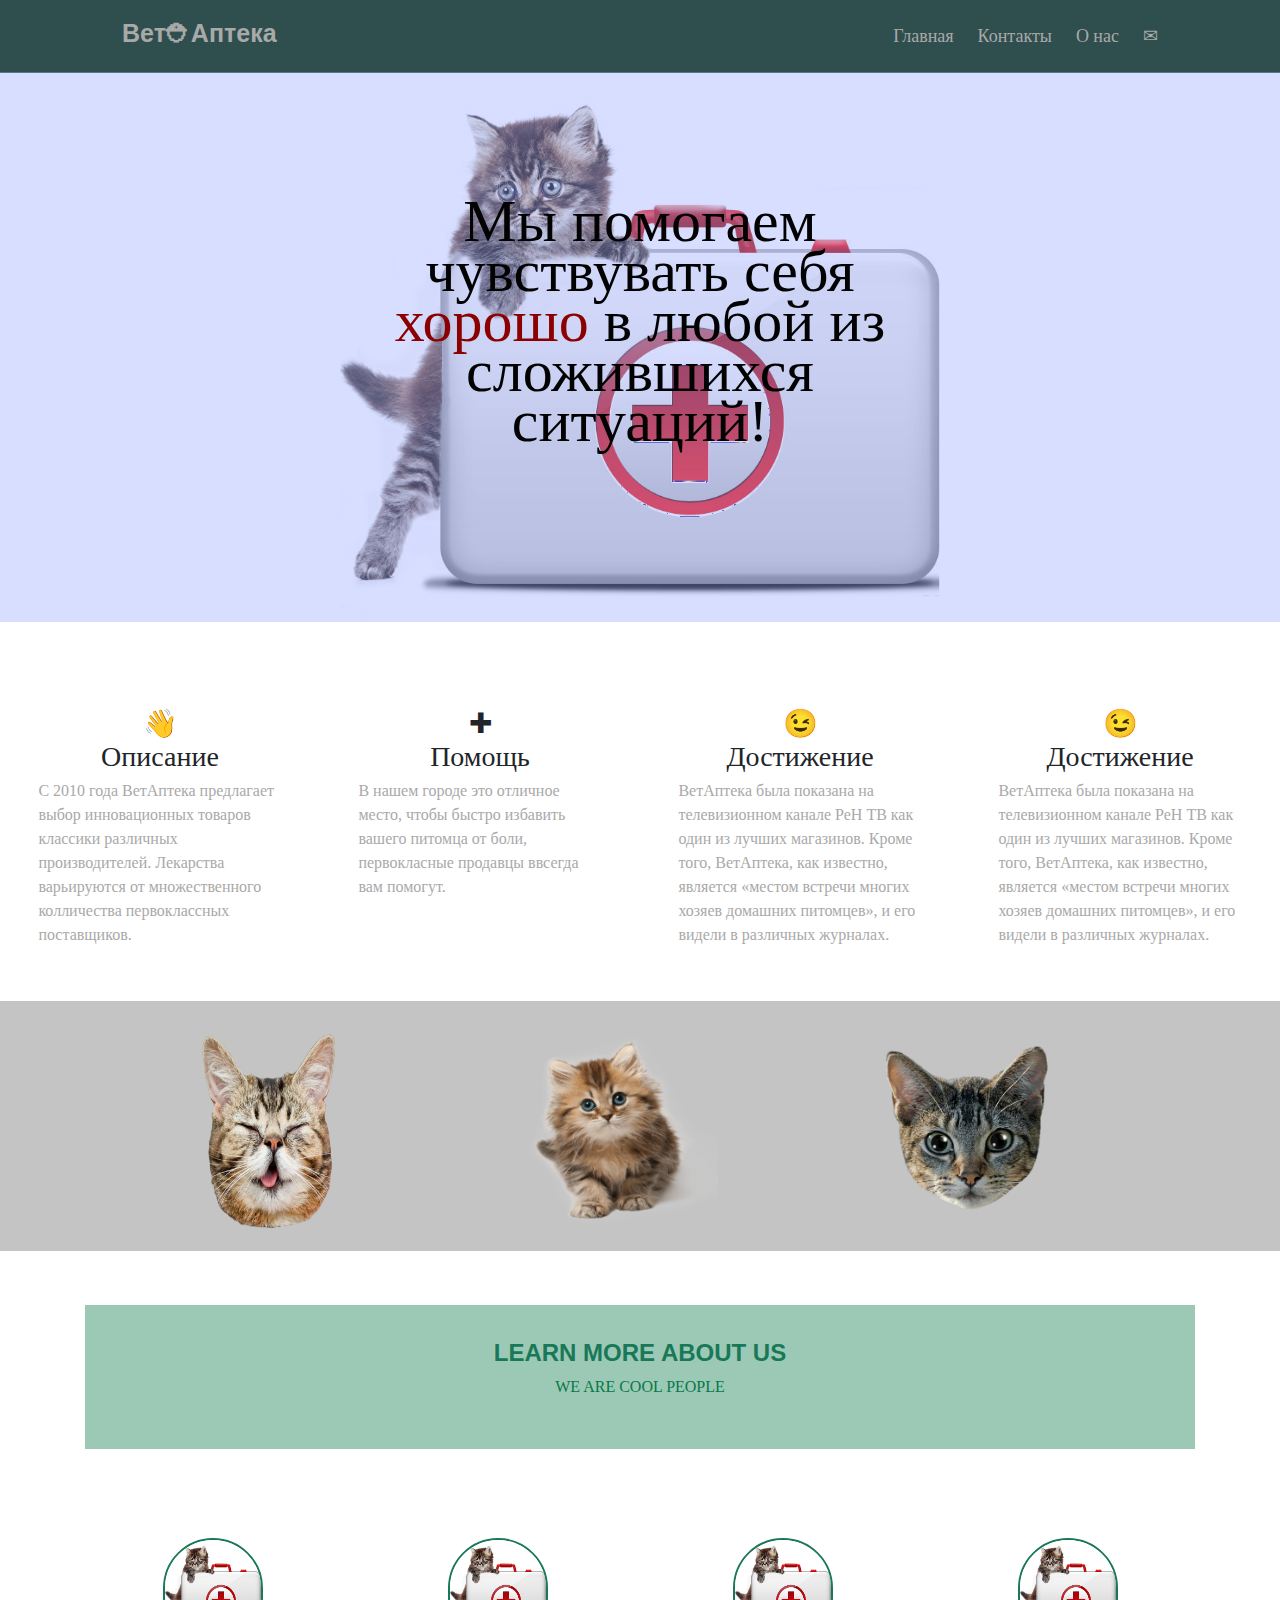
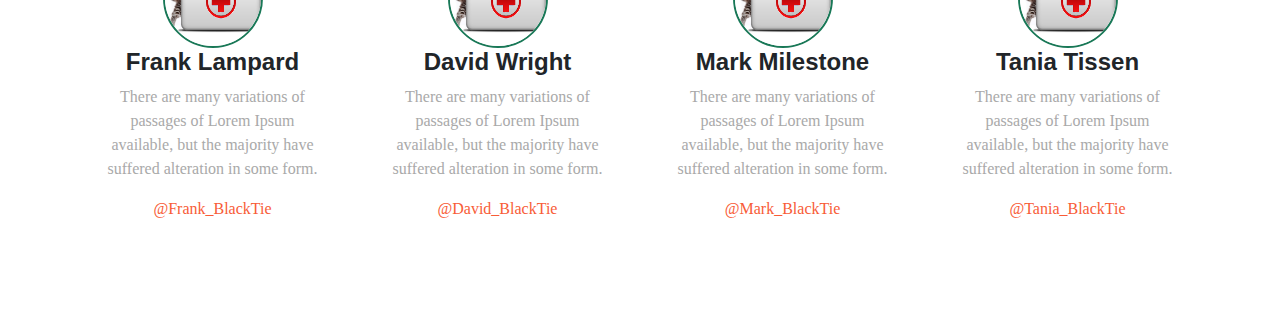
<file: index.html>
<!DOCTYPE html>
<html xmlns="http://www.w3.org/1999/html">
<head>
    <meta charset="utf-8">
    <meta name="viewport" content="width=device width, initial scale=1">
    <link rel="stylesheet" href="https://stackpath.bootstrapcdn.com/bootstrap/4.4.1/css/bootstrap.min.css"
          integrity="sha384-Vkoo8x4CGsO3+Hhxv8T/Q5PaXtkKtu6ug5TOeNV6gBiFeWPGFN9MuhOf23Q9Ifjh" crossorigin="anonymous">
    <script src="https://stackpath.bootstrapcdn.com/bootstrap/4.4.1/js/bootstrap.min.js"
            integrity="sha384-wfSDF2E50Y2D1uUdj0O3uMBJnjuUD4Ih7YwaYd1iqfktj0Uod8GCExl3Og8ifwB6"
            crossorigin="anonymous"></script>
    <link rel="stylesheet" href="css/main.css">
    <title>Ветаптека</title>
</head>
<body>
<header>
    <div class="wrap-logo">
        <a href="#logo" class="logo">Вет&#9937;Аптека</a>
    </div>
    <nav>
        <a href="#home">Главная</a>
        <a href="#contact">Контакты</a>
        <a href="#about">О нас</a>
        <a href="#">&#9993;</a>
    </nav>
</header>
<main>
    <section class="image-align">
        <img src="img/10583094099998.png" style="width: 600px"/>

        <div class="dark_block"><br>
            <div class="content">Мы помогаем чувствувать себя <font color="#8b0000">
                хорошо </font> в любой из сложившихся ситуаций!</br>
            </div>
        </div>
    </section>

    <section class="colona">
        <div class="col-3 anim1" style="padding-top: 0">
            <h3 align="center"><br>&#128075;</br>Описание</h3>
            <p>
                С 2010 года ВетАптека предлагает выбор инновационных товаров классики различных производителей.
                Лекарства варьируются от множественного колличества первоклассных поставщиков.
            </p>
        </div>
        <div class="col-3 anim1" style="padding-top: 0">
            <h3 align="center"><br>&#10010;</br>Помощь</h3>
            <p> В нашем городе это отличное место, чтобы быстро избавить вашего питомца от боли, первокласные продавцы
                ввсегда вам помогут.
            </p>
        </div>
        <div class="col-3 anim1" style="padding-top: 0">
            <h3 align="center"><br>&#128521;</br>Достижение</h3>
            <p> ВетАптека была показана на телевизионном канале РеН ТВ как один из лучших магазинов. Кроме того,
                ВетАптека, как известно, является «местом встречи многих хозяев домашних питомцев», и его видели в
                различных журналах.
            </p>
        </div>
        <div class="col-3 anim1" style="padding-top: 0">
            <h3 align="center"><br>&#128521;</br>Достижение</h3>
            <p> ВетАптека была показана на телевизионном канале РеН ТВ как один из лучших магазинов. Кроме того,
                ВетАптека, как известно, является «местом встречи многих хозяев домашних питомцев», и его видели в
                различных журналах.
            </p>
        </div>
    </section>


    <section class="colonas2">
        <div class="images1">
            <img src="img/56cc53eb1a0a41530e27ce63.png" height="200" width="200"/>
        </div>
        <div class="images2">
            <img src="img/72-728614_cat-kitten-cute-cute-cat-png.png" height="200" width="200"/>
        </div>
        <div class="images3">
            <img src="img/5b1e54e6194d5163ee7ba2d8.png" height="200" width="200"/>
        </div>
        </div>
    </section>


    <div class="container w">

        <div id="blue">
            <div class="container">
                <div class="row centered">
                    <div class="col-lg-12 col-lg-offset-4">
                        <h4>LEARN MORE ABOUT US</h4>
                        <p>WE ARE COOL PEOPLE</p>
                    </div>
                </div>
                <!-- row -->
            </div>
            <!-- container -->
        </div>
        <!--  bluewrap -->

        <div class="row centered">
            <br><br>
            <div class="col-lg-3">
                <img class="img-circle" src="img/10583094099998.png" width="110" height="110" alt="">
                <h4>Frank Lampard</h4>
                <p>There are many variations of passages of Lorem Ipsum available, but the majority have suffered
                    alteration
                    in some form.</p>
                <p><a href="#">@Frank_BlackTie</a></p>
            </div>
            <!-- col-lg-3 -->

            <div class="col-lg-3">
                <img class="img-circle" src="img/10583094099998.png" width="110" height="110" alt="">
                <h4>David Wright</h4>
                <p>There are many variations of passages of Lorem Ipsum available, but the majority have suffered
                    alteration
                    in some form.</p>
                <p><a href="#">@David_BlackTie</a></p>
            </div>
            <!-- col-lg-3 -->

            <div class="col-lg-3">
                <img class="img-circle" src="img/10583094099998.png" width="110" height="110" alt="">
                <h4>Mark Milestone</h4>
                <p>There are many variations of passages of Lorem Ipsum available, but the majority have suffered
                    alteration
                    in some form.</p>
                <p><a href="#">@Mark_BlackTie</a></p>
            </div>
            <!-- col-lg-3 -->

            <div class="col-lg-3">
                <img class="img-circle" src="img/10583094099998.png" width="110" height="110" alt="">
                <h4>Tania Tissen</h4>
                <p>There are many variations of passages of Lorem Ipsum available, but the majority have suffered
                    alteration
                    in some form.</p>
                <p><a href="#">@Tania_BlackTie</a></p>
            </div>
            <!-- col-lg-3 -->

        </div>
        <!-- row -->
        <br>
        <br>
    </div>
</main>
<footer></footer>
</body>
</file>
<file: css/main.css>
header {
    display: flex;
    flex-direction: row;
    justify-content: space-between;
    flex-wrap: wrap;
    background-color: darkslategrey;
    padding: 10px;
    /* border-radius: 7px;*/
}

.wrap-logo {
    display: flex;
    align-items: center;
    padding-left: 100px;
}

header {
    padding-top: 0;
    padding-bottom: 0;
}

header a {
    color: darkgrey;
    padding: 12px;
    text-decoration: none;
    font-size: 18px;

}

header a.logo {
    font-size: 25px;
    font-weight: bold;
    padding-bottom: 20px;
    padding-top: 15px;
    font-family: Arial;
}

header a:hover {
    background-color: #25162e;
    color: #a3c23e;
}

nav {
    display: flex;
    align-items: center;
    padding-right: 100px;
    font-family: Calibri;
}

body {
    margin-right: 0;
    margin-left: 0;
    margin-bottom: 0;
    margin-top: 0;
}
h3{
    text-align: center;
}

.image-align {
    text-align: center;
}

.dark_block {
    background: rgba(155, 173, 255, 0.4);
    width: 100%;
    height: 550px;
    position: absolute;
    top: 72px;
}

.main_slide {
    width: 50%;
    height: 300px;
    background: url(10583094099998.png);
    background-size: cover;
}

.content {
    line-height: 50px;
    position: relative;
    color: #020202;
    width: 550px;
    margin: 0 auto;
    padding-top: 100px;
    font-size: 60px;
    font-family: "Comic Sans MS";
}

p {
   /* margin-left: 15%;*/
    padding-top: 0;
    margin-top: 0;
    font-family: "Comic Sans MS";
    color: darkgrey;
}

.col-1 {
    width: 8.33%;
}

.col-2 {
    width: 16.66%;
}

.col-3 {
    width: 25%;
}

.col-4 {
    width: 33.33%;
}

.col-5 {
    width: 41.66%;
}

.col-6 {
    width: 50%;
}

.col-7 {
    width: 58.33%;
}

.col-8 {
    width: 66.66%;
}

.col-9 {
    width: 75%;
}

.col-10 {
    width: 83.33%;
}

.col-11 {
    width: 91.66%;
}

.col-12 {
    width: 100%;
}


[class*="col-"] {
    float: left;
    padding: 3%;
}

h3 {
    margin-top: 0;
    margin-bottom: 2%;
    font-family: "Candara Light";
}

.colonas2 {
    display: flex;
    width: 100%;
    height: 100px;
    float: left;
    padding: 20px;
    padding-top: 30px;
    background: rgba(107, 107, 107, 0.4);
    height: 250px;
}

.images1, .images2, .images3 {
    margin-left: 12%;
}

#blue h4 {
    color: #197857;
    font-weight: 700;
}

#blue p {
    color: #077849;
    text-align: center;
}


#lg {
    background: orange;

    text-align: center;
}

#lg h4 {
    font-weight: 700;
}


.w {
    padding-top: 3px;
}

.w h4 {
    font-weight: 700;
}



a {
    color: #f85c37;
    word-wrap: break-word;
    transition: color 0.1s ease-in, background 0.1s ease-in;
}

a:hover, a:focus {
    color: #7b7b7b;
    text-decoration: none;
    outline: 0;
}

a:before, a:after {
    transition: color 0.1s ease-in, background 0.1s ease-in;
}

.img-circle {
    border-radius: 50px;
    display: inline-block;
    width: 100px;
    border: 2px solid #197857;
}

.row {
    text-align: center;
}

.col-lg-12 {
    background-color: #a3ffb5;
    background: rgba(7, 120, 73, 0.4);
}

div.row.centered {
    padding-top: 5%;
}


.centered {
    text-align: center;
}
</file>
